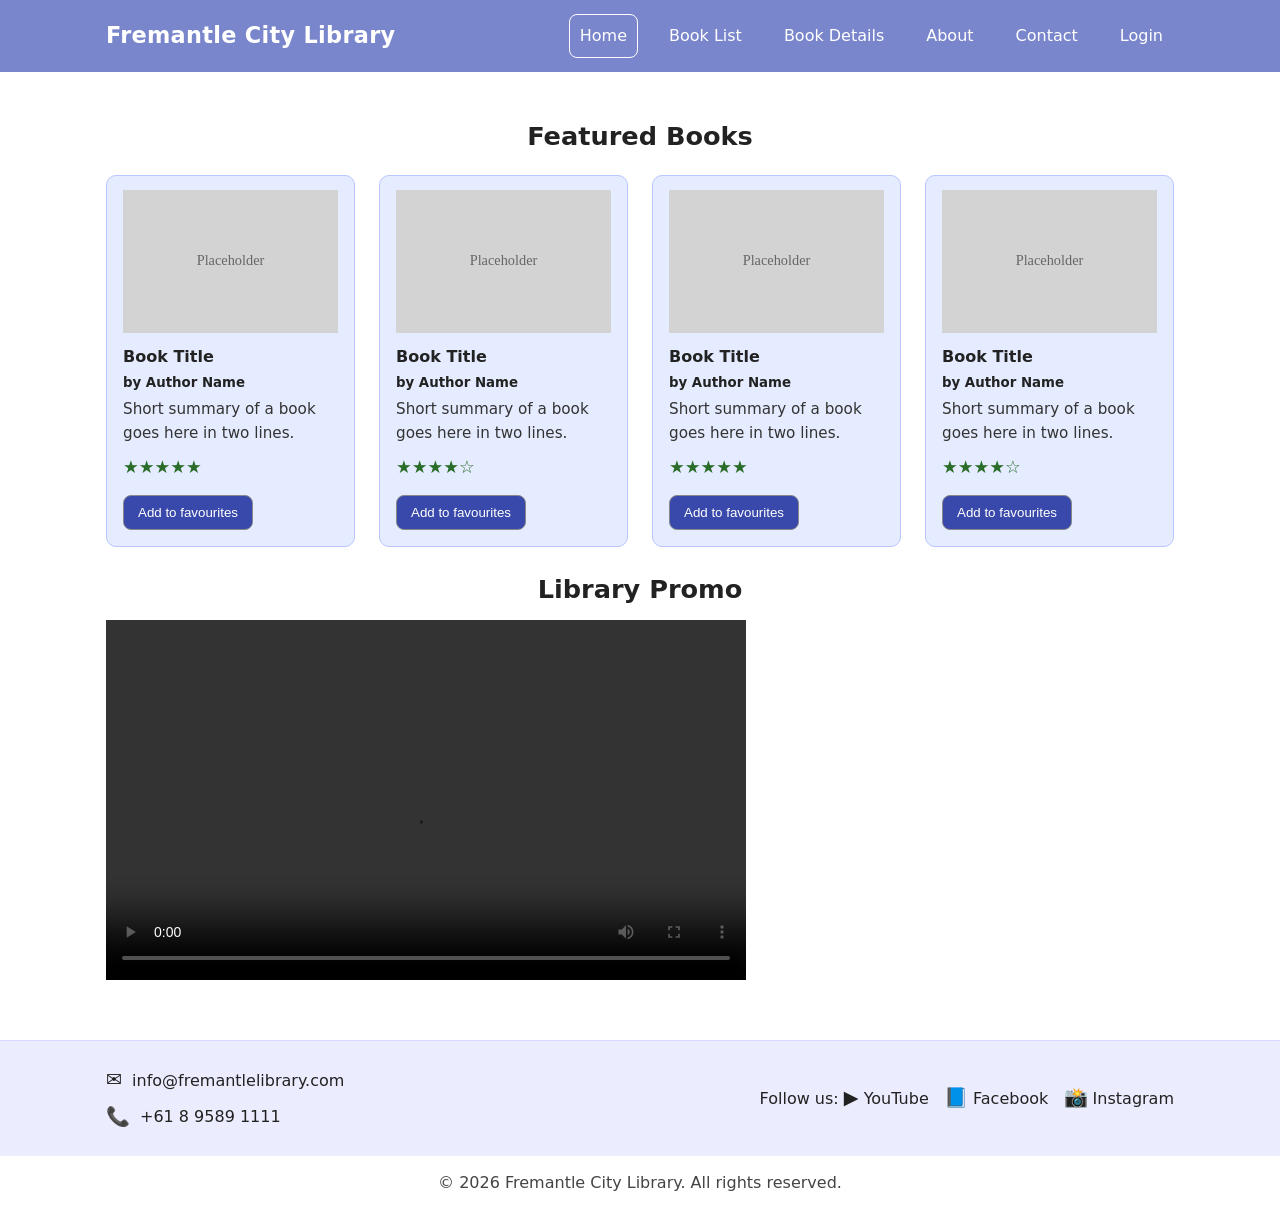
<file: index.html>
<!DOCTYPE html>
<html lang="en">
<head>
  <meta charset="UTF-8" />
  <meta name="viewport" content="width=device-width, initial-scale=1" />
  <title>Fremantle City Library | Home</title>
  <meta name="description" content="Featured books and library promo video.">
  <meta name="keywords" content="library, books, reviews, fremantle">
  <link rel="stylesheet" href="css/style.css" />
</head>
<body>
  <header>
    <div class="header-inner">
      <div class="brand">Fremantle City Library</div>
      <nav aria-label="Main menu">
        <ul class="navbar"><li><a class="active" href="index.html">Home</a></li><li><a class="" href="booklist.html">Book List</a></li><li><a class="" href="bookdetails.html">Book Details</a></li><li><a class="" href="about.html">About</a></li><li><a class="" href="contact.html">Contact</a></li><li><a class="" href="login.html">Login</a></li></ul>
      </nav>
    </div>
  </header>

  <main class="container">
    


<h2 class="section-title mt-3">Featured Books</h2>
<div class="grid">
  <article class="card">
    <div class="cover"><img src="assets/img/placeholder.svg" alt="Cover of featured book 1"></div>
    <h3>Book Title<br><small>by Author Name</small></h3>
    <p>Short summary of a book goes here in two lines.</p>
    <div class="stars">★★★★★</div>
    <button class="btn primary mt-2" onclick="alert('Added to favourites (simulado)')">Add to favourites</button>
  </article>
  <article class="card">
    <div class="cover"><img src="assets/img/placeholder.svg" alt="Cover of featured book 2"></div>
    <h3>Book Title<br><small>by Author Name</small></h3>
    <p>Short summary of a book goes here in two lines.</p>
    <div class="stars">★★★★☆</div>
    <button class="btn primary mt-2" onclick="alert('Added to favourites (simulado)')">Add to favourites</button>
  </article>
  <article class="card">
    <div class="cover"><img src="assets/img/placeholder.svg" alt="Cover of featured book 3"></div>
    <h3>Book Title<br><small>by Author Name</small></h3>
    <p>Short summary of a book goes here in two lines.</p>
    <div class="stars">★★★★★</div>
    <button class="btn primary mt-2" onclick="alert('Added to favourites (simulado)')">Add to favourites</button>
  </article>
  <article class="card">
    <div class="cover"><img src="assets/img/placeholder.svg" alt="Cover of featured book 4"></div>
    <h3>Book Title<br><small>by Author Name</small></h3>
    <p>Short summary of a book goes here in two lines.</p>
    <div class="stars">★★★★☆</div>
    <button class="btn primary mt-2" onclick="alert('Added to favourites (simulado)')">Add to favourites</button>
  </article>
</div>

<h2 class="section-title mt-3">Library Promo</h2>
<video src="assets/video/promo.mp4" controls width="640" height="360">
</video>

  </main>

  <div class="contactbar">
    <div class="inner">
      <div class="left">
        <p><span class="icon">✉️</span> info@fremantlelibrary.com</p>
        <p><span class="icon">📞</span> +61 8 9589 1111</p>
      </div>
      <div class="right">
        <p>Follow us: <span class="icon">▶️</span> YouTube &nbsp; <span class="icon">📘</span> Facebook &nbsp; <span class="icon">📸</span> Instagram</p>
      </div>
    </div>
  </div>

  <footer>
    <p>&copy; <span id="year"></span> Fremantle City Library. All rights reserved.</p>
  </footer>
  <script src="js/main.js"></script>
</body>
</html>
</file>
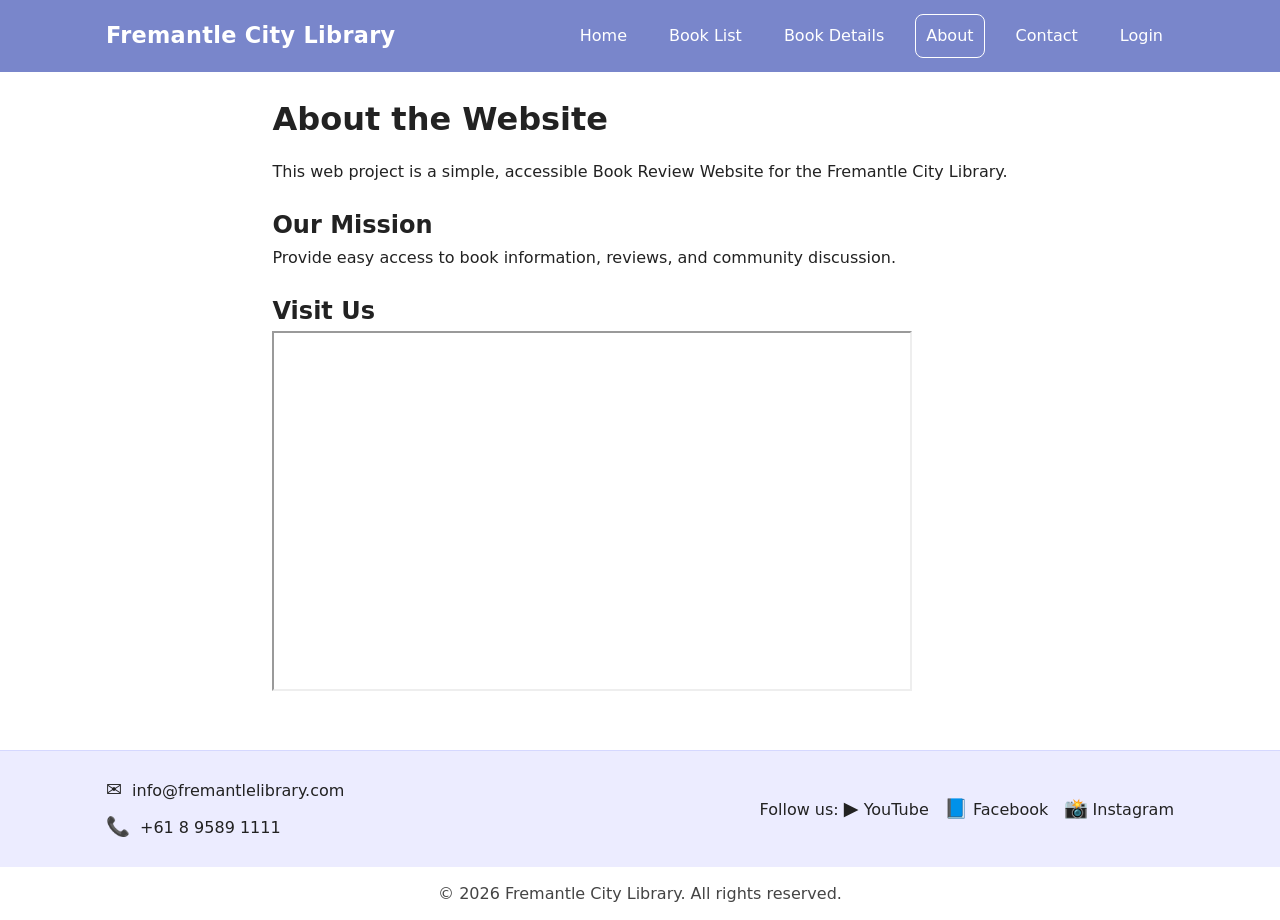
<file: about.html>
<!DOCTYPE html>
<html lang="en">
<head>
  <meta charset="UTF-8" />
  <meta name="viewport" content="width=device-width, initial-scale=1" />
  <title>Fremantle City Library | About</title>
  <meta name="description" content="About the Fremantle City Library website.">
  <meta name="keywords" content="about, fremantle, library">
  <link rel="stylesheet" href="css/style.css" />
</head>
<body>
  <header>
    <div class="header-inner">
      <div class="brand">Fremantle City Library</div>
      <nav aria-label="Main menu">
        <ul class="navbar"><li><a class="" href="index.html">Home</a></li><li><a class="" href="booklist.html">Book List</a></li><li><a class="" href="bookdetails.html">Book Details</a></li><li><a class="active" href="about.html">About</a></li><li><a class="" href="contact.html">Contact</a></li><li><a class="" href="login.html">Login</a></li></ul>
      </nav>
    </div>
  </header>

  <main class="container">
    
<h1>About the Website</h1>
<p class="mt-2">This web project is a simple, accessible Book Review Website for the Fremantle City Library.</p>
<section class="mt-3">
  <h2>Our Mission</h2>
  <p>Provide easy access to book information, reviews, and community discussion.</p>
</section>

<section class="mt-3">
  <h2>Visit Us</h2>
  <iframe title="Map to Fremantle" width="640" height="360" src="https://maps.google.com/maps?q=Fremantle&t=&z=13&ie=UTF8&iwloc=&output=embed" loading="lazy"></iframe>
</section>

  </main>

  <div class="contactbar">
    <div class="inner">
      <div class="left">
        <p><span class="icon">✉️</span> info@fremantlelibrary.com</p>
        <p><span class="icon">📞</span> +61 8 9589 1111</p>
      </div>
      <div class="right">
        <p>Follow us: <span class="icon">▶️</span> YouTube &nbsp; <span class="icon">📘</span> Facebook &nbsp; <span class="icon">📸</span> Instagram</p>
      </div>
    </div>
  </div>

  <footer>
    <p>&copy; <span id="year"></span> Fremantle City Library. All rights reserved.</p>
  </footer>
  <script src="js/main.js"></script>
</body>
</html>
</file>
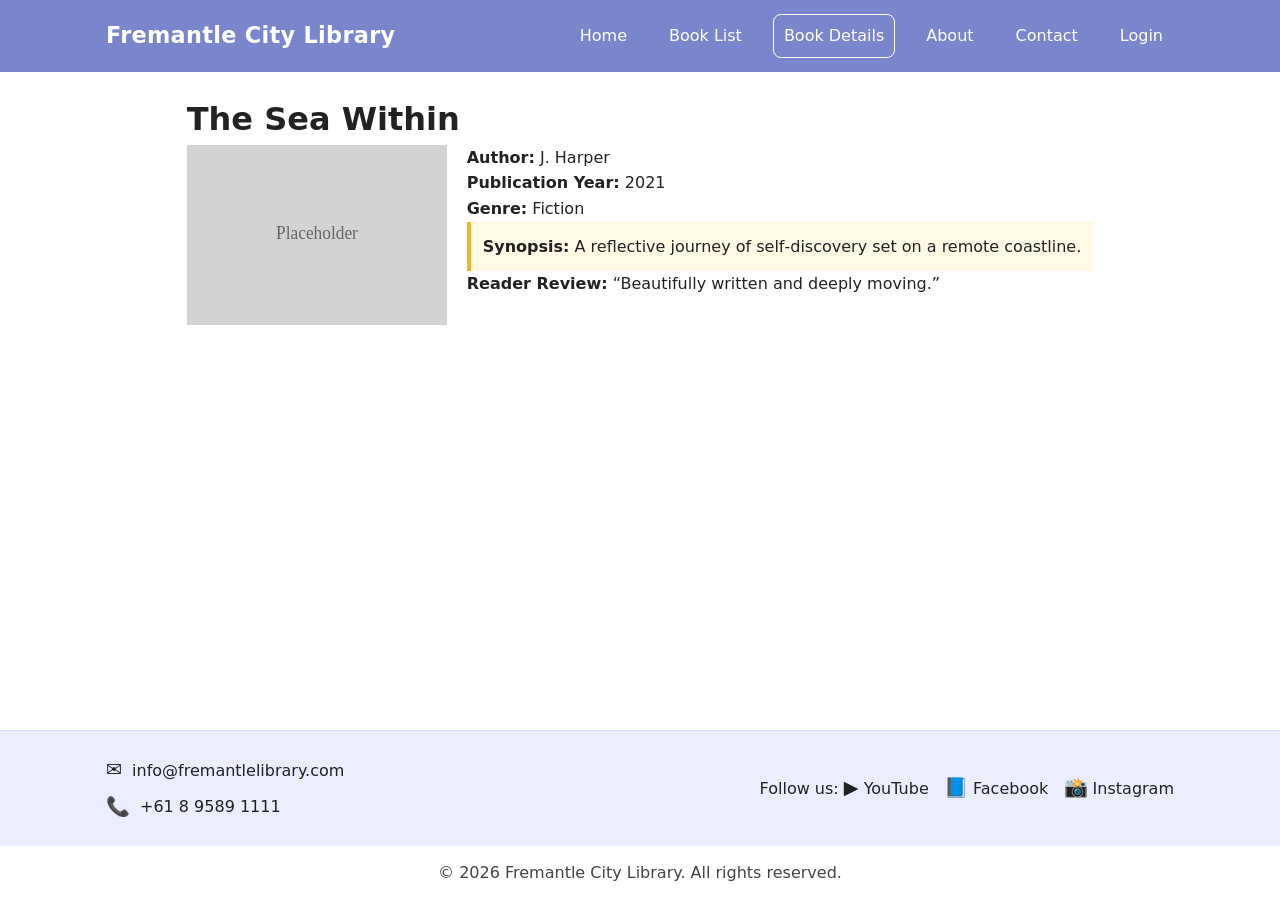
<file: bookdetails.html>
<!DOCTYPE html>
<html lang="en">
<head>
  <meta charset="UTF-8" />
  <meta name="viewport" content="width=device-width, initial-scale=1" />
  <title>Fremantle City Library | Book Details</title>
  <meta name="description" content="Detailed info about a selected book.">
  <meta name="keywords" content="book details, synopsis, review">
  <link rel="stylesheet" href="css/style.css" />
</head>
<body>
  <header>
    <div class="header-inner">
      <div class="brand">Fremantle City Library</div>
      <nav aria-label="Main menu">
        <ul class="navbar"><li><a class="" href="index.html">Home</a></li><li><a class="" href="booklist.html">Book List</a></li><li><a class="active" href="bookdetails.html">Book Details</a></li><li><a class="" href="about.html">About</a></li><li><a class="" href="contact.html">Contact</a></li><li><a class="" href="login.html">Login</a></li></ul>
      </nav>
    </div>
  </header>

  <main class="container">
    
<h1>The Sea Within</h1>
<div style="display:flex;gap:20px;flex-wrap:wrap;align-items:flex-start">
  <img src="assets/img/placeholder.svg" alt="The Sea Within book cover" width="260" height="180">
  <div>
    <p><strong>Author:</strong> J. Harper</p>
    <p><strong>Publication Year:</strong> 2021</p>
    <p><strong>Genre:</strong> Fiction</p>
    <p id="highlight"><strong>Synopsis:</strong> A reflective journey of self‑discovery set on a remote coastline.</p>
    <p><strong>Reader Review:</strong> “Beautifully written and deeply moving.”</p>
  </div>
</div>

  </main>

  <div class="contactbar">
    <div class="inner">
      <div class="left">
        <p><span class="icon">✉️</span> info@fremantlelibrary.com</p>
        <p><span class="icon">📞</span> +61 8 9589 1111</p>
      </div>
      <div class="right">
        <p>Follow us: <span class="icon">▶️</span> YouTube &nbsp; <span class="icon">📘</span> Facebook &nbsp; <span class="icon">📸</span> Instagram</p>
      </div>
    </div>
  </div>

  <footer>
    <p>&copy; <span id="year"></span> Fremantle City Library. All rights reserved.</p>
  </footer>
  <script src="js/main.js"></script>
</body>
</html>
</file>
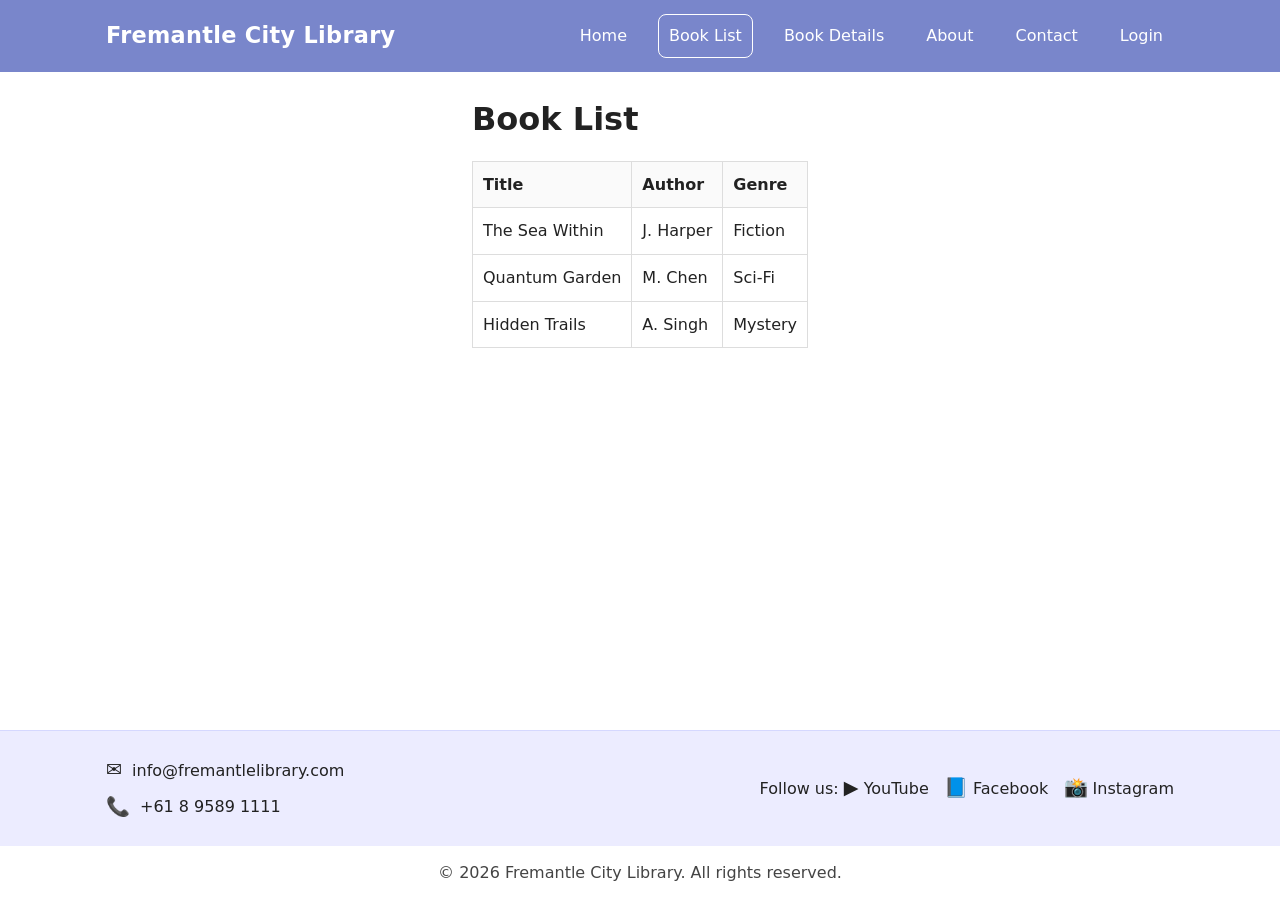
<file: booklist.html>
<!DOCTYPE html>
<html lang="en">
<head>
  <meta charset="UTF-8" />
  <meta name="viewport" content="width=device-width, initial-scale=1" />
  <title>Fremantle City Library | Book List</title>
  <meta name="description" content="Full list of reviewed books.">
  <meta name="keywords" content="book list, reviews, genres">
  <link rel="stylesheet" href="css/style.css" />
</head>
<body>
  <header>
    <div class="header-inner">
      <div class="brand">Fremantle City Library</div>
      <nav aria-label="Main menu">
        <ul class="navbar"><li><a class="" href="index.html">Home</a></li><li><a class="active" href="booklist.html">Book List</a></li><li><a class="" href="bookdetails.html">Book Details</a></li><li><a class="" href="about.html">About</a></li><li><a class="" href="contact.html">Contact</a></li><li><a class="" href="login.html">Login</a></li></ul>
      </nav>
    </div>
  </header>

  <main class="container">
    
<h1>Book List</h1>
<table class="table" aria-label="Book list table">
  <thead>
    <tr>
      <th>Title</th>
      <th>Author</th>
      <th>Genre</th>
    </tr>
  </thead>
  <tbody>
    <tr><td><a href="bookdetails.html">The Sea Within</a></td><td>J. Harper</td><td>Fiction</td></tr>
    <tr><td><a href="bookdetails.html">Quantum Garden</a></td><td>M. Chen</td><td>Sci‑Fi</td></tr>
    <tr><td><a href="bookdetails.html">Hidden Trails</a></td><td>A. Singh</td><td>Mystery</td></tr>
  </tbody>
</table>

  </main>

  <div class="contactbar">
    <div class="inner">
      <div class="left">
        <p><span class="icon">✉️</span> info@fremantlelibrary.com</p>
        <p><span class="icon">📞</span> +61 8 9589 1111</p>
      </div>
      <div class="right">
        <p>Follow us: <span class="icon">▶️</span> YouTube &nbsp; <span class="icon">📘</span> Facebook &nbsp; <span class="icon">📸</span> Instagram</p>
      </div>
    </div>
  </div>

  <footer>
    <p>&copy; <span id="year"></span> Fremantle City Library. All rights reserved.</p>
  </footer>
  <script src="js/main.js"></script>
</body>
</html>
</file>
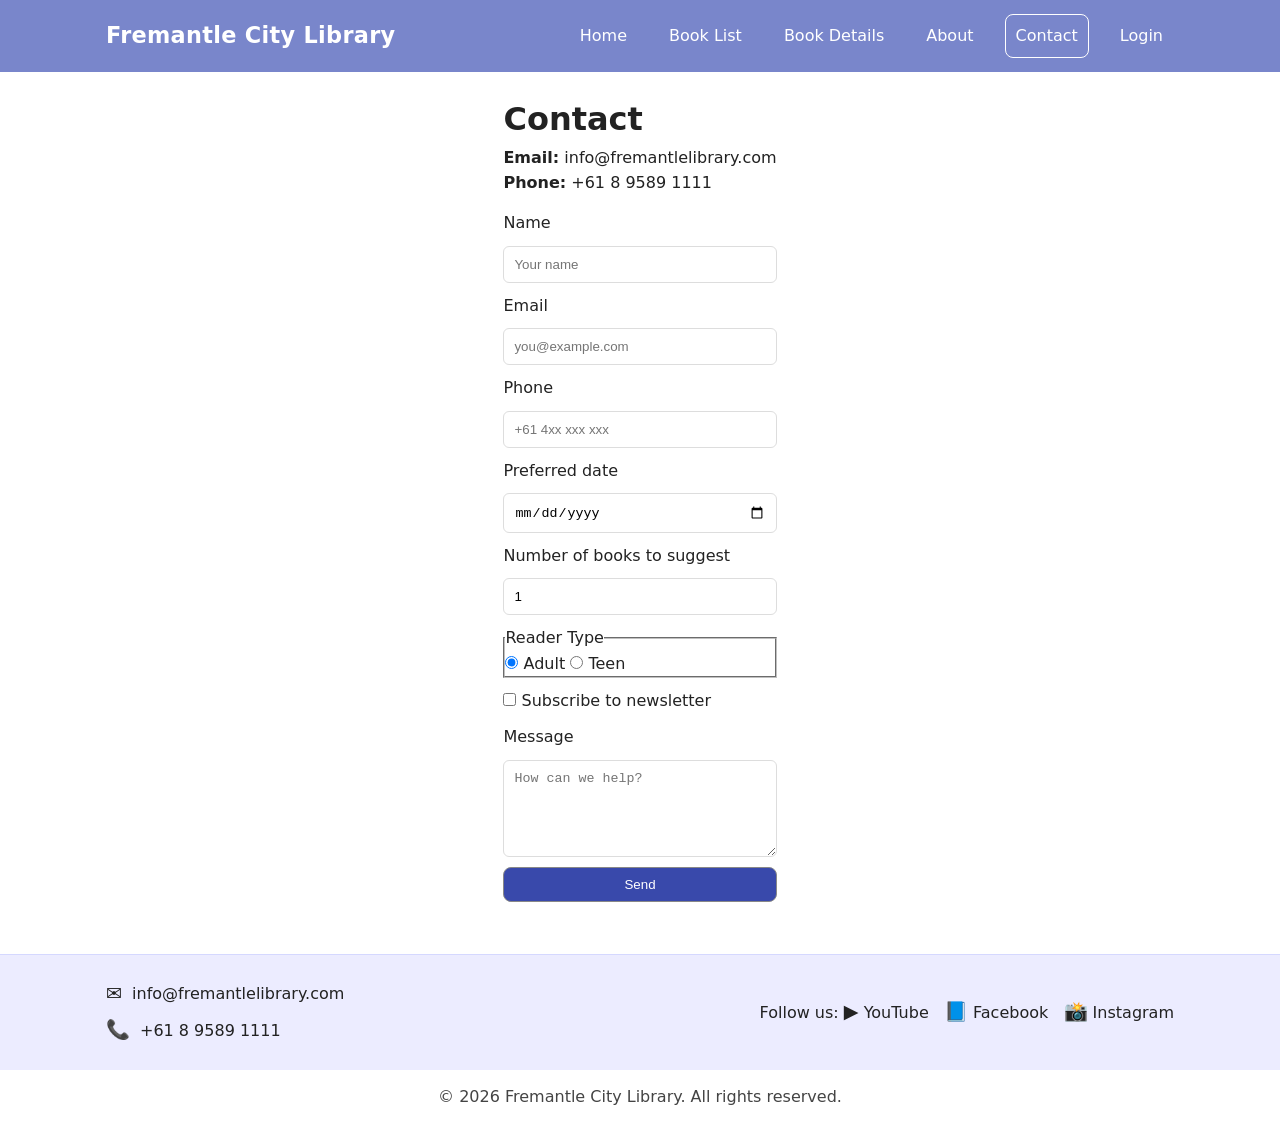
<file: contact.html>
<!DOCTYPE html>
<html lang="en">
<head>
  <meta charset="UTF-8" />
  <meta name="viewport" content="width=device-width, initial-scale=1" />
  <title>Fremantle City Library | Contact</title>
  <meta name="description" content="Contact form and info.">
  <meta name="keywords" content="contact, email, phone, form">
  <link rel="stylesheet" href="css/style.css" />
</head>
<body>
  <header>
    <div class="header-inner">
      <div class="brand">Fremantle City Library</div>
      <nav aria-label="Main menu">
        <ul class="navbar"><li><a class="" href="index.html">Home</a></li><li><a class="" href="booklist.html">Book List</a></li><li><a class="" href="bookdetails.html">Book Details</a></li><li><a class="" href="about.html">About</a></li><li><a class="active" href="contact.html">Contact</a></li><li><a class="" href="login.html">Login</a></li></ul>
      </nav>
    </div>
  </header>

  <main class="container">
    
<h1>Contact</h1>
<p><strong>Email:</strong> info@fremantlelibrary.com</p>
<p><strong>Phone:</strong> +61 8 9589 1111</p>

<form class="mt-2" onsubmit="event.preventDefault(); alert('Formulário enviado (simulado).');">
  <input type="hidden" name="origin" value="contact-page">
  <label for="name">Name</label>
  <input id="name" name="name" type="text" required placeholder="Your name">

  <label for="email">Email</label>
  <input id="email" name="email" type="email" required placeholder="you@example.com">

  <label for="tel">Phone</label>
  <input id="tel" name="tel" type="tel" placeholder="+61 4xx xxx xxx">

  <label for="date">Preferred date</label>
  <input id="date" name="date" type="date">

  <label for="qty">Number of books to suggest</label>
  <input id="qty" name="qty" type="number" min="1" max="20" value="1">

  <fieldset>
    <legend>Reader Type</legend>
    <label><input type="radio" name="rtype" value="adult" checked> Adult</label>
    <label><input type="radio" name="rtype" value="teen"> Teen</label>
  </fieldset>

  <label><input type="checkbox" name="newsletter"> Subscribe to newsletter</label>

  <label for="msg">Message</label>
  <textarea id="msg" name="message" rows="5" placeholder="How can we help?"></textarea>

  <button class="btn primary" type="submit">Send</button>
</form>

  </main>

  <div class="contactbar">
    <div class="inner">
      <div class="left">
        <p><span class="icon">✉️</span> info@fremantlelibrary.com</p>
        <p><span class="icon">📞</span> +61 8 9589 1111</p>
      </div>
      <div class="right">
        <p>Follow us: <span class="icon">▶️</span> YouTube &nbsp; <span class="icon">📘</span> Facebook &nbsp; <span class="icon">📸</span> Instagram</p>
      </div>
    </div>
  </div>

  <footer>
    <p>&copy; <span id="year"></span> Fremantle City Library. All rights reserved.</p>
  </footer>
  <script src="js/main.js"></script>
</body>
</html>
</file>
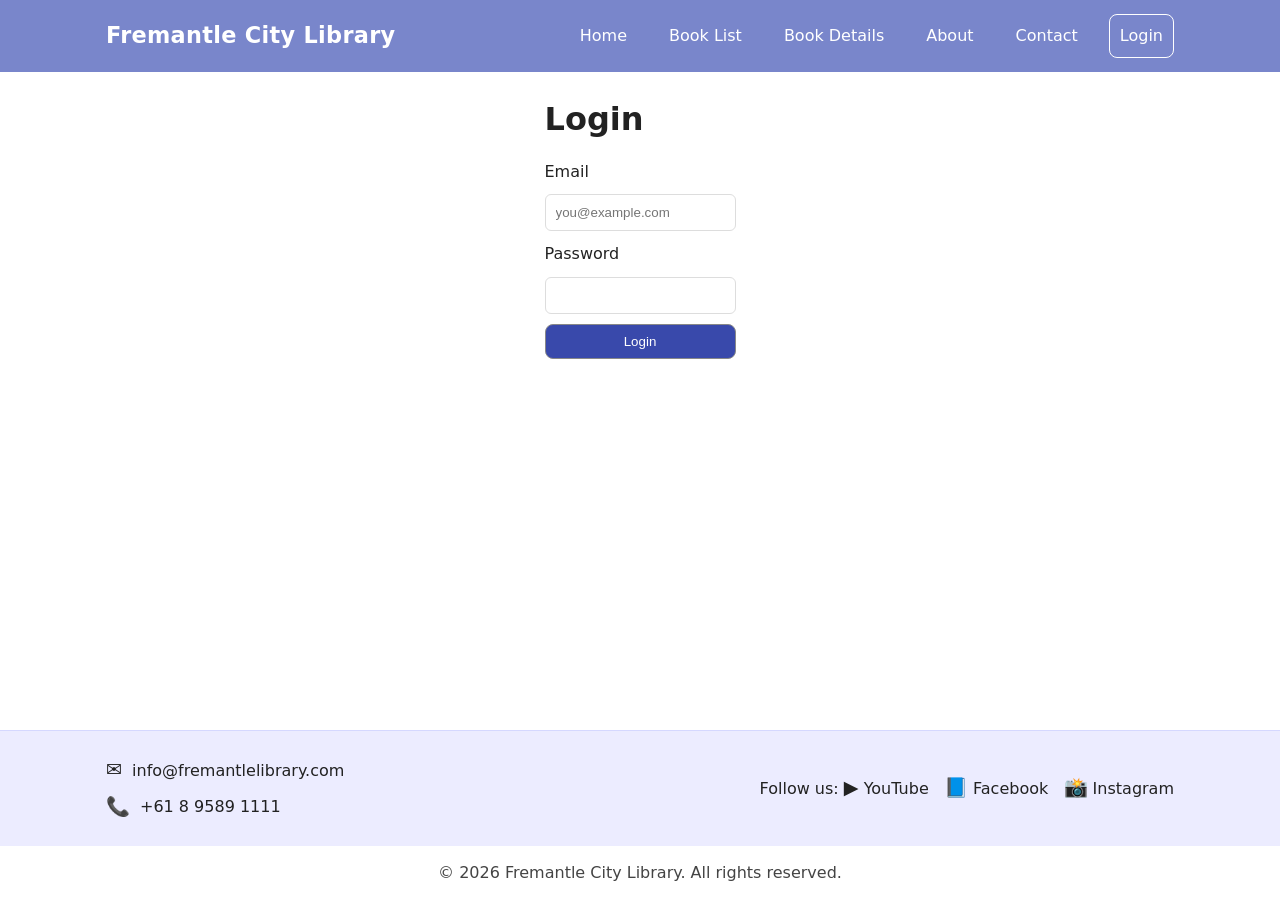
<file: login.html>
<!DOCTYPE html>
<html lang="en">
<head>
  <meta charset="UTF-8" />
  <meta name="viewport" content="width=device-width, initial-scale=1" />
  <title>Fremantle City Library | Login</title>
  <meta name="description" content="Login to access your library account (simulated).">
  <meta name="keywords" content="login, account">
  <link rel="stylesheet" href="css/style.css" />
</head>
<body>
  <header>
    <div class="header-inner">
      <div class="brand">Fremantle City Library</div>
      <nav aria-label="Main menu">
        <ul class="navbar"><li><a class="" href="index.html">Home</a></li><li><a class="" href="booklist.html">Book List</a></li><li><a class="" href="bookdetails.html">Book Details</a></li><li><a class="" href="about.html">About</a></li><li><a class="" href="contact.html">Contact</a></li><li><a class="active" href="login.html">Login</a></li></ul>
      </nav>
    </div>
  </header>

  <main class="container">
    
<h1>Login</h1>
<form id="loginForm" class="mt-2">
  <label for="u">Email</label>
  <input id="u" type="email" required placeholder="you@example.com">

  <label for="p">Password</label>
  <input id="p" type="password" required>

  <button class="btn primary" type="submit">Login</button>
</form>

  </main>

  <div class="contactbar">
    <div class="inner">
      <div class="left">
        <p><span class="icon">✉️</span> info@fremantlelibrary.com</p>
        <p><span class="icon">📞</span> +61 8 9589 1111</p>
      </div>
      <div class="right">
        <p>Follow us: <span class="icon">▶️</span> YouTube &nbsp; <span class="icon">📘</span> Facebook &nbsp; <span class="icon">📸</span> Instagram</p>
      </div>
    </div>
  </div>

  <footer>
    <p>&copy; <span id="year"></span> Fremantle City Library. All rights reserved.</p>
  </footer>
  <script src="js/main.js"></script>
</body>
</html>
</file>
<file: css/style.css>
*{box-sizing:border-box;margin:0;padding:0}
html{scroll-behavior:smooth}
body{font-family:system-ui,-apple-system,Segoe UI,Roboto,Arial,sans-serif;line-height:1.6;color:#222;background:#ffffff}
a{color:inherit;text-decoration:none}
img{max-width:100%;display:block}

/* Header / Navbar */
header{background:#7986cb;color:#fff;position:sticky;top:0;z-index:10}
.header-inner{max-width:1100px;margin:0 auto;padding:14px 16px;display:flex;align-items:center;justify-content:space-between}
.brand{font-size:1.4rem;font-weight:600;letter-spacing:.3px}
.navbar{list-style:none;display:flex;gap:20px}
.navbar a{padding:8px 10px;border-radius:8px;display:inline-block}
.navbar a:hover{background:rgba(255,255,255,.18)}
.navbar a.active{border:1px solid rgba(255,255,255,.9) !important}

/* Main container */
.container{max-width:1100px;margin:0 auto;padding:22px 16px}

/* Hero / section title */
.section-title{font-size:1.6rem;text-align:center;margin:18px 0 10px}

/* Cards grid */
.grid{display:grid;grid-template-columns:repeat(4,1fr);gap:24px;margin-top:18px}
@media (max-width:1000px){.grid{grid-template-columns:repeat(3,1fr)}}
@media (max-width:700px){.grid{grid-template-columns:repeat(2,1fr)}}
@media (max-width:480px){.grid{grid-template-columns:1fr}}

.card{background:#7ea0ff33;border-radius:10px;padding:16px;border:1px solid #b9c6ff}
.card .cover{width:100%;height:140px;background:#c3cdfd;border-radius:6px;margin-bottom:12px;display:flex;align-items:center;justify-content:center;color:#666}
.card h3{font-size:1rem;margin:6px 0 2px}
.card p{font-size:.95rem;color:#333;margin-bottom:8px}
.stars{font-size:1.1rem;color:#2a6d2a}

/* Table page */
.table{width:100%;border-collapse:collapse;margin-top:16px}
.table th,.table td{border:1px solid #ddd;padding:10px;text-align:left}
.table th{background:#fafafa}

/* Contact/footer bar like mockup */
.contactbar{background:#ececff;border-top:1px solid #d5d8ff;margin-top:30px}
.contactbar .inner{max-width:1100px;margin:0 auto;padding:18px 16px;display:flex;align-items:center;justify-content:space-between;gap:18px;flex-wrap:wrap}
.contactbar .left p{display:flex;align-items:center;gap:10px;margin:6px 0}
.icon{font-size:1.2rem}

/* Footer */
footer{padding:14px 16px;text-align:center;color:#444}

/* Forms */
form{display:grid;gap:10px;max-width:520px}
input,select,textarea{padding:10px;border:1px solid #ddd;border-radius:6px}
button.btn{border:1px solid #888;padding:9px 14px;border-radius:8px;cursor:pointer}
button.btn.primary{background:#3949ab;color:#fff}

/* Example position/z-index/overflow */
.banner{position:relative;height:200px;overflow:hidden;border-radius:12px;background:linear-gradient(135deg,#c7d2fe,#e0e7ff)}
.badge{position:absolute;top:10px;right:10px;background:#3949ab;color:#fff;padding:6px 10px;border-radius:8px;z-index:2}

/* Dark mode */
body.dark{background:#121212;color:#e9e9e9}
body.dark header{background:#5c6bc0}
body.dark .card{background:#26323833;border-color:#546e7a}
body.dark .table th{background:#1f1f1f}
body.dark .contactbar{background:#1c1c1c;border-top-color:#333}

#highlight{background:#fffae6;border-left:4px solid #f0b429;padding:12px}

/* Demonstrate override: two CSS for same element, last one wins but we use !important once */
.navbar a{border:1px solid transparent}
.navbar a.active{border-color:#ffffff !important}

/* Utility */
.mt-2{margin-top:14px}
.mt-3{margin-top:22px}
html,
body {
    min-height: 100%;
}

body {
    min-height: 100vh;
    display: flex;
    flex-direction: column;
}

main {
    flex: 1;
}
</file>
